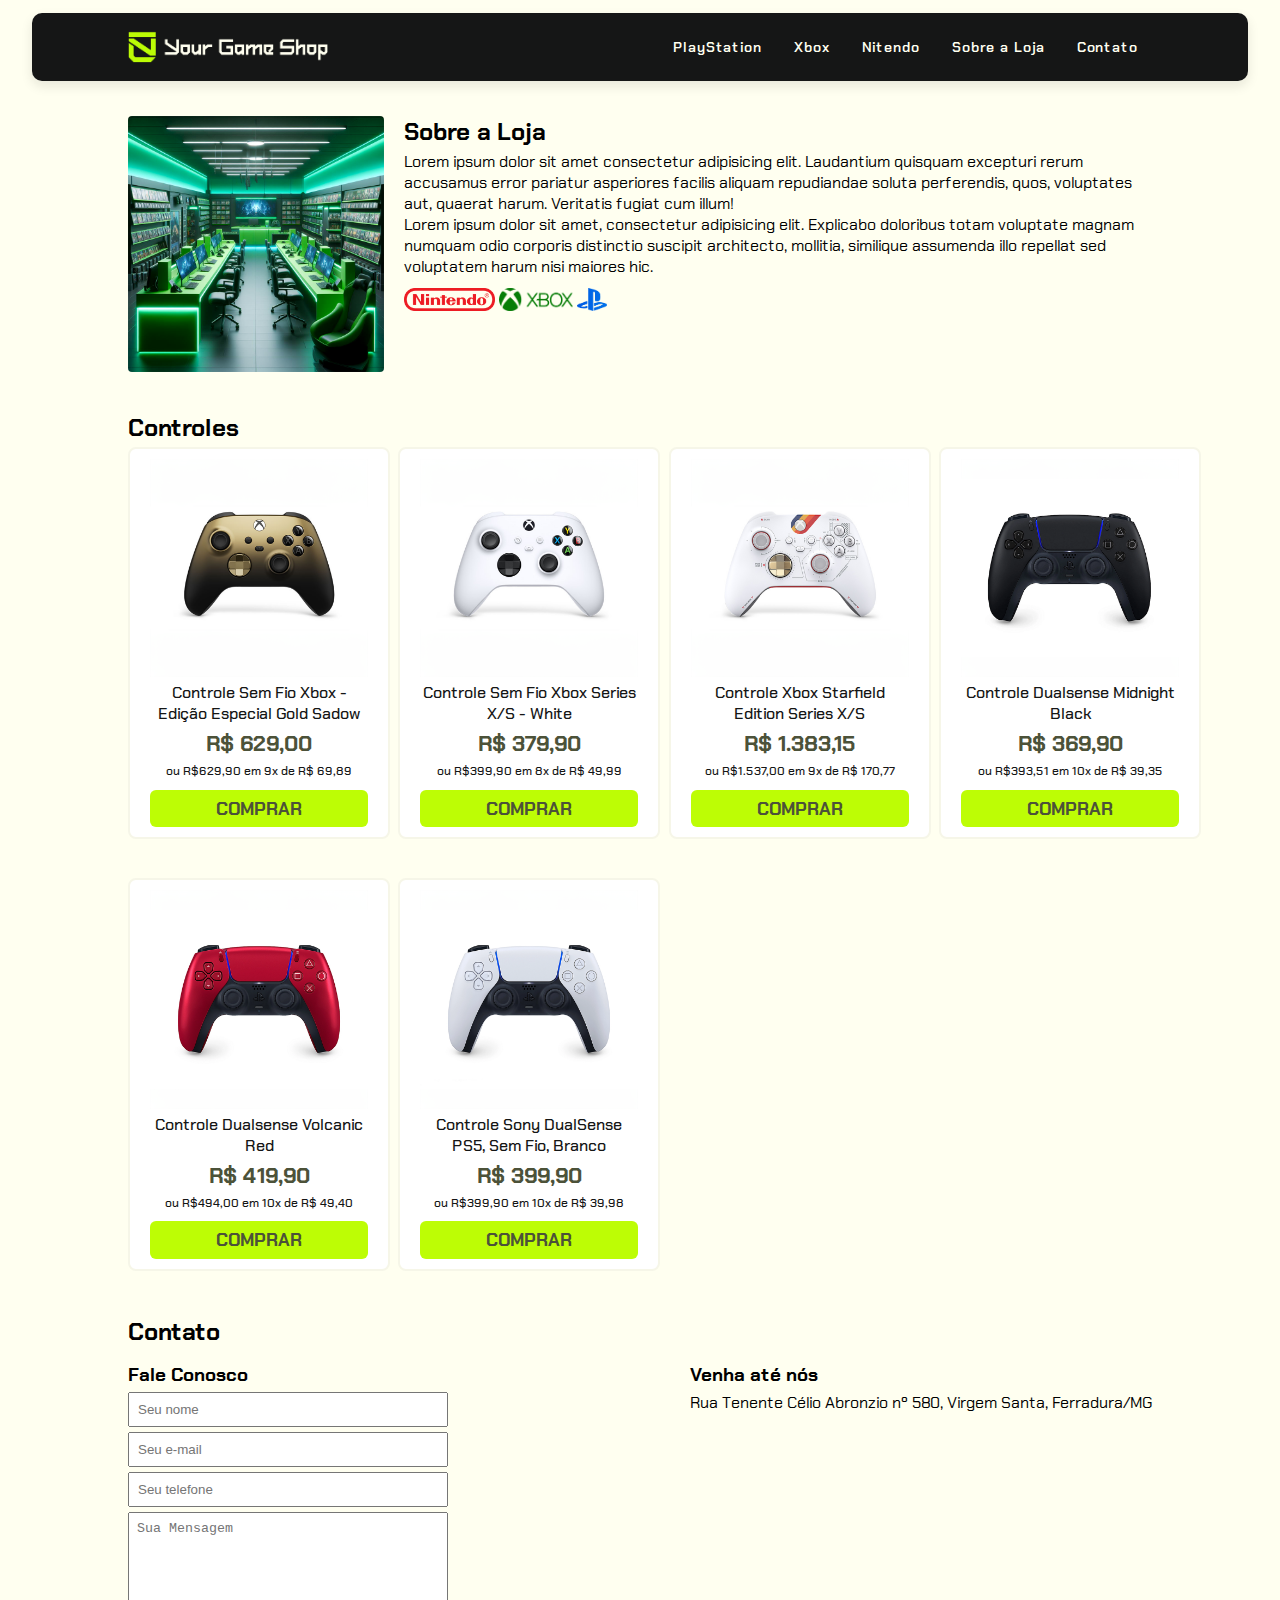
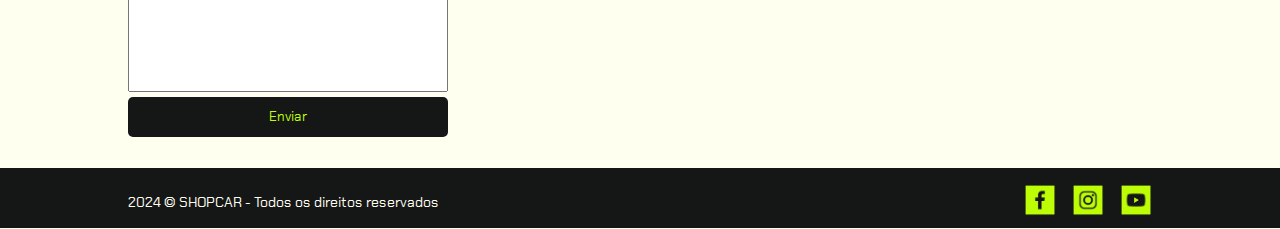
<file: index.html>
<!DOCTYPE html>
<html lang="pt-BR">
<head>
    <meta charset="UTF-8">
    <meta http-equiv="X-UA-Compatible" content="IE=edge">
    <meta name="viewport" content="width=device-width, initial-scale=1.0">
    <title>YGS - A sua Loja de Games </title>
    <link rel="website icon" type="png" href="./images/logo_ygs_1.png">
    <link rel="stylesheet" href="main.css">
    <link rel="preconnect" href="https://fonts.googleapis.com">
    <link rel="preconnect" href="https://fonts.gstatic.com" crossorigin>
    <link href="https://fonts.googleapis.com/css2?family=Chakra+Petch:ital,wght@0,300;0,400;0,500;0,700;1,300;1,700&family=Poppins:ital,wght@0,300;0,400;0,500;0,700;0,900;1,200;1,400;1,500;1,700&display=swap" rel="stylesheet">
</head>
<body>
<!-- MENU -->
    <header>
        <div class="container">
            <h1><a href="home.html"><img src="./images/top_site_ygs.png"></a></h1>
            <div class="botao-menu">
                <button type="button">MENU</button>
            </div>
            <nav class="col-7">
                <ul class="menu">
                    <li><a href="#">PlayStation</a>
                        <ul class="submenu">
                            <li><a href="#">Acessórios</a></li>
                            <li><a href="#">Console</a></li>
                            <li><a href="#">Jogos</a></li>
                        </ul>
                    </li>
                    <li><a href="#">Xbox</a>
                        <ul class="submenu">
                            <li><a href="#">Acessórios</a></li>
                            <li><a href="#">Console</a></li>
                            <li><a href="#">Jogos</a></li>
                        </ul>
                    </li>
                    <li><a href="#">Nitendo</a>
                        <ul class="submenu">
                            <li><a href="#">Acessórios - Switch</a></li>
                            <li><a href="#">Console - Switch</a></li>
                            <li><a href="#">Jogos - Switch</a></li>
                        </ul>
                    </li>
                    <li>
                        <ul><a href="#">Sobre a Loja</a></ul>
                    </li>
                    <li>
                        <ul><a href="#">Contato</a></ul>
                    </li>
                </ul>
                <div class="clear"></div>
            </nav>
        </div>
        </div>
    </header>
<!-- ABOUT -->
    <section>
        <div class="container sobre">
            <img src="./images/sobre_a_ygs.png" alt="fachada da loja Your Game Shop">
            <div>
                <h2>Sobre a Loja</h2>
                <p>
                    Lorem ipsum dolor sit amet consectetur adipisicing elit. Laudantium quisquam excepturi rerum accusamus error pariatur asperiores facilis aliquam repudiandae soluta perferendis, quos, voluptates aut, quaerat harum. Veritatis fugiat cum illum!<br>
                    Lorem ipsum dolor sit amet, consectetur adipisicing elit. Explicabo doloribus totam voluptate magnam numquam odio corporis distinctio suscipit architecto, mollitia, similique assumenda illo repellat sed voluptatem harum nisi maiores hic.
                </p>
                <ul class="brands-list">
                    <li><img src="./images/Nintendo-Logo-PNG4.png" alt="Nitendo"></li>
                    <li><img src="./images/xbox.png" alt="Xbox"></li>
                    <li><img src="./images/PlayStation-Logo-PNG8.png" alt="Playstation"></li>
                </ul>
            </div>
        </div>
    </section>


    <div class="container conteudo">
        <section>
            <h2>Controles</h2>
                <ul class="produtos"> <!-- "article - produto" do outro código-->
                    <li class="produto"> <!-- "a" do outro código-->
                        <img src="./images/controle_xbox_dourado.png" alt="Controle Xbox Especial Gold">
                        <h3>Controle Sem Fio Xbox - Edição Especial Gold Sadow</h3>
                        <div>
                            <strong>R$ 629,00</strong>
                            <h5>ou R$629,90 em 9x de R$ 69,89</h5>
                        </div>
                        <button type="button">COMPRAR</button>
                    </li>
                    <li class="produto">
                        <img src="./images/controle_xbox_white.png" alt="Controle Xbox Series X/S - White">
                        <h3>Controle Sem Fio Xbox Series X/S - White</h3>
                        <div>
                            <strong>R$ 379,90</strong>
                            <h5>ou R$399,90 em 8x de R$ 49,99</h5>
                        </div>
                        <button type="button">COMPRAR</button>
                    </li>
                    <li class="produto">
                        <img src="./images/controle_xbox_starfield.png" alt="Controle Xbox Especial Gold">
                        <h3>Controle Xbox Starfield Edition Series X/S</h3>
                        <div>
                            <strong>R$ 1.383,15</strong>
                            <h5>ou R$1.537,00 em 9x de R$ 170,77</h5>
                        </div>
                        <button type="button">COMPRAR</button>
                    </li>
                    <li class="produto">
                        <img src="./images/dualsense-controller-midnight-black.png" alt="Controle Dualsense Midnight Black">
                        <h3>Controle Dualsense Midnight Black</h3>
                        <div>
                            <strong>R$ 369,90</strong>
                            <h5>ou R$393,51 em 10x de R$ 39,35</h5>
                        </div>
                        <button type="button">COMPRAR</button>
                    </li>
                    <li class="produto">
                        <img src="./images/dualsense-controller-Volcanic Red.png" alt="Controle Dualsense Volcanic Red">
                        <h3>Controle Dualsense Volcanic Red</h3>
                        <div>
                            <strong>R$ 419,90</strong>
                            <h5>ou R$494,00 em 10x de R$ 49,40</h5>
                        </div>
                        <button type="button">COMPRAR</button>
                    </li>
                    <li class="produto">
                        <img src="./images/dualsense-controller-white.png" alt="Controle Dualsense Branco">
                        <h3>Controle Sony DualSense PS5, Sem Fio, Branco</h3>
                        <div>
                            <strong>R$ 399,90</strong>
                            <h5>ou R$399,90 em 10x de R$ 39,98</h5>
                        </div>
                        <button type="button">COMPRAR</button>
                    </li>
                </ul>
        </section>
    </div>
<!-- CONTACT -->
    <section id="contact">
        <div class="container">
            <h2>Contato</h2>
            <div class="contact-methods">
                <div>
                    <h3>Fale Conosco</h3>
                    <form>
                        <input type="text" placeholder="Seu nome" required>
                        <input type="email" placeholder="Seu e-mail" required>
                        <input type="tel" placeholder="Seu telefone">
                        <textarea placeholder="Sua Mensagem" required></textarea>
                        <button type="submit">Enviar</button><br>
                    </form>
                </div>
<!--VENHA ATÉ NÓS-->
                <div>
                    <h3>Venha até nós</h3>
                    <p>Rua Tenente Célio Abronzio nº 580, Virgem Santa, Ferradura/MG</p>
                </div>
            </div>
        </div>
    </section>
    <footer>
        <div class="container container-flex">
            <p>2024 &copy; SHOPCAR - Todos os direitos reservados</p>
            <ul>
                <li><a href="#"><img src="./images/facebook_ygs.png" alt="Facebook"></a></li>
                <li><a href="#"><img src="./images/instagram_ygs.png" alt="Instagram"></a></li>
                <li><a href="#"><img src="./images/youtube_ygs.png" alt="Youtube"></a></li>
            </ul>
        </div>
    </footer>

    <script src="https://code.jquery.com/jquery-3.7.1.min.js" integrity="sha256-/JqT3SQfawRcv/BIHPThkBvs0OEvtFFmqPF/lYI/Cxo=" crossorigin="anonymous"></script>
    <script>
        $(document).ready(function() {
            $('.botao-menu button').click(function() {
                $('.menu').slideToggle();
            })
        })
    </script>
</body>
</html>
</file>
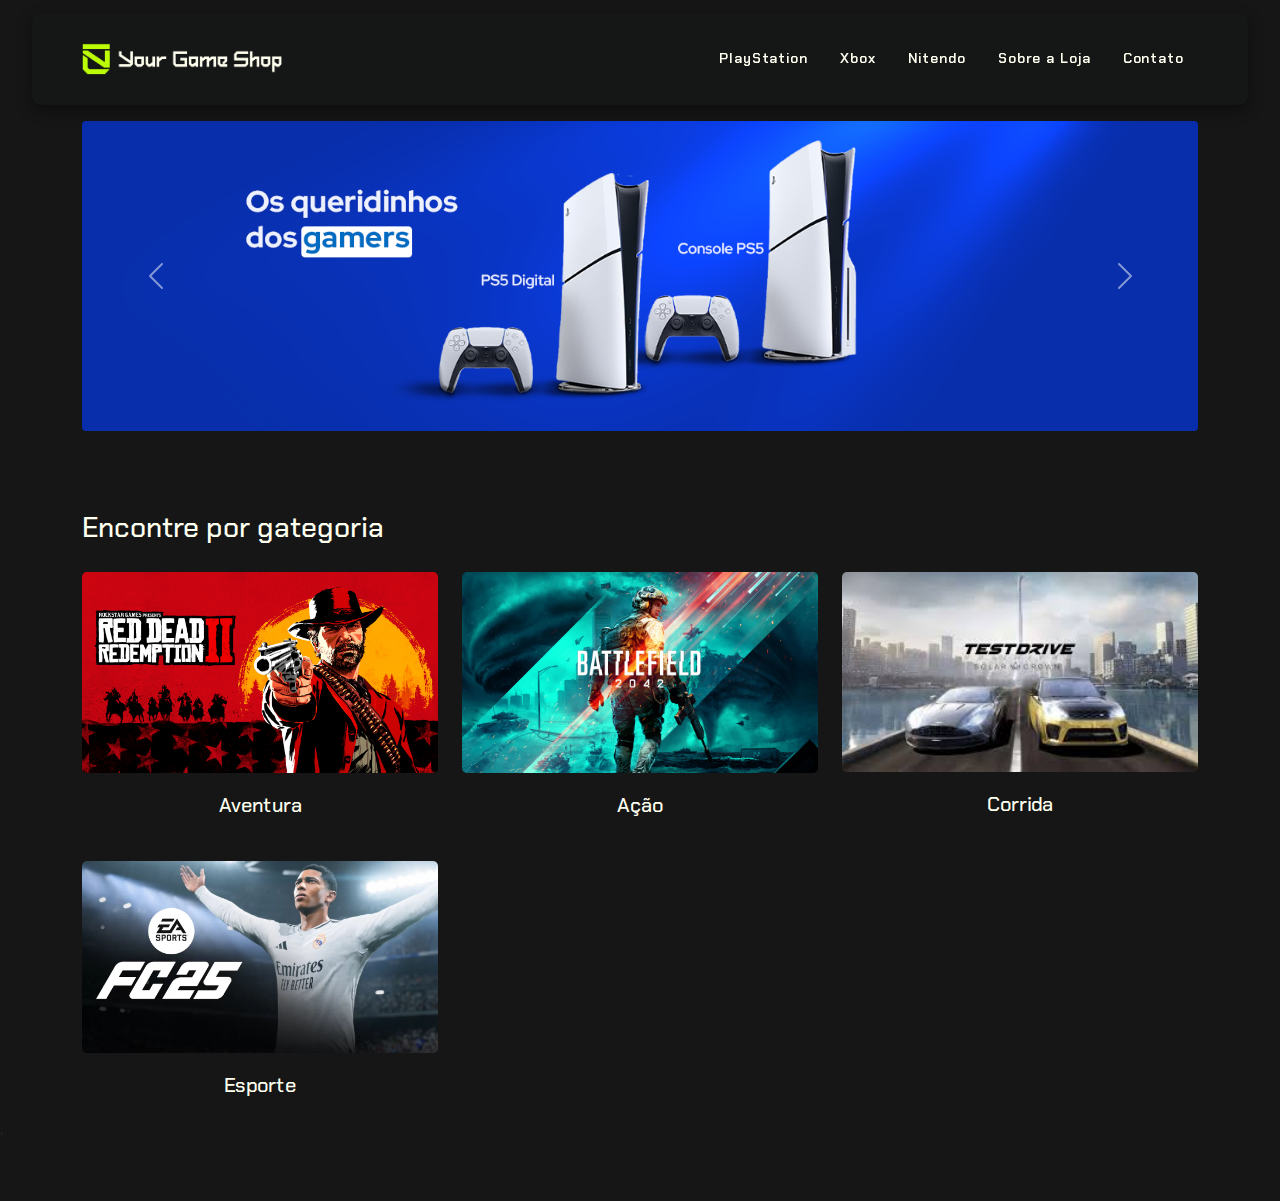
<file: home.html>
<!DOCTYPE html>
<html lang="en">
<head>
    <meta charset="UTF-8">
    <meta http-equiv="X-UA-Compatible" content="IE=edge">
    <meta name="viewport" content="width=device-width, initial-scale=1.0">
    <title>YGS - A sua Loja de Games </title>
    <link rel="website icon" type="png" href="./images/logo_ygs_1.png">
    <link rel="stylesheet" href="./lib/bootstrap.min.css">
    <link rel="preconnect" href="https://fonts.googleapis.com">
    <link rel="preconnect" href="https://fonts.gstatic.com" crossorigin>
    <link href="https://fonts.googleapis.com/css2?family=Chakra+Petch:ital,wght@0,300;0,400;0,500;0,700;1,300;1,700&family=Poppins:ital,wght@0,300;0,400;0,500;0,700;0,900;1,200;1,400;1,500;1,700&display=swap" rel="stylesheet">
</head>
<body>
    <header>
        <div class="container">
            <h1><a href="home.html"><img src="./images/top_site_ygs.png" alt="Logo" id="Logo"></a></h1>
            <div class="botao-menu">
                <button type="button">MENU</button>
            </div>
            <nav>
                <ul class="menu">
                    <li class="menu">PlayStation
                        <ul class="submenu">
                            <li><a href="#">Acessórios</a></li>
                            <li><a href="#">Console</a></li>
                            <li><a href="#">Jogos</a></li>
                        </ul>
                    </li>
                    <li class="menu">Xbox
                        <ul class="submenu">
                            <li class="dropdown-item"><a href="#">Acessórios</a></li>
                            <li class="dropdown-item"><a href="#">Console</a></li>
                            <li class="dropdown-item"><a href="#">Jogos</a></li>
                        </ul>
                    </li>
                    <li class="menu">Nitendo
                        <ul class="submenu">
                            <li><a href="#">Acessórios - Switch</a></li>
                            <li><a href="#">Console - Switch</a></li>
                            <li><a href="#">Jogos - Switch</a></li>
                        </ul>
                    </li>
                    <li>
                        <ul><a href="#">Sobre a Loja</a></ul>
                    </li>
                    <li>
                        <ul><a href="#">Contato</a></ul>
                    </li>
                </ul>
                <div class="clear"></div>
            </nav>
        </div>
        </div>
    </header>

    <div id="carousel-h" class="container carousel slide carousel-fade" data-bs-ride="carousel">
        <div class="carousel-inner">
            <div data-bs-interval="9500" class=" carousel-item active"><img class="d-block w-100" src="images/Show_ps5.png" alt="PS5"></div>
            <div data-bs-interval="9500" class=" carousel-item"><img class="d-block w-100" src="images/Show_xbox.png" alt="XBOXS"></div>
        </div>
        <button data-bs-target="#carousel-h" data-bs-slide="prev" class="carousel-control-prev" type="button">
            <span class="carousel-control-prev-icon"></span>
        </button>
        <button data-bs-target="#carousel-h" data-bs-slide="next" class="carousel-control-next" type="button">
            <span class="carousel-control-next-icon"></span>
        </button>
    </div>



    <div class="container container-card cards">
        <h3>Encontre por gategoria</h3>
            <div class="row row-cols-1 row-cols-md-2 row-cols-lg-3 g-4">
                <div class="col">
                <div class="card h-100">
                    <a href=""><img src="/images/RedDead.jpg" class="card-img-top" alt="readdeadr2"></a>
                    <div class="card-body">
                    <button><h5 class="card-title">Aventura</h5></button>
                    </div>
                </div>
                </div>
                <div class="col">
                <div class="card h-100">
                    <a href=""><img src="/images/battlefield2042.jpg" class="card-img-top" alt="..."></a>
                    <div class="card-body">
                    <button><h5 class="card-title">Ação</h5></button>
                    </div>
                </div>
                </div>
                <div class="col">
                <div class="card h-100">
                    <a href=""><img src="images/TestDrive.jpeg" class="card-img-top" alt="..."></a>
                    <div class="card-body">
                    <button><h5 class="card-title">Corrida</h5></button>
                    </div>
                </div>
                </div>
                <div class="col">
                <div class="card h-100">
                    <a href=""><img src="images/EA FC.webp" class="card-img-top" alt="..."></a>
                    <div class="card-body">
                    <button><h5 class="card-title">Esporte</h5></button>
                    </div>
                </div>
                </div>
            </div>
    </div>,

    
    <script src="./lib/bootstrap.bundle.min.js"></script>
    <script src="https://code.jquery.com/jquery-3.7.1.min.js" integrity="sha256-/JqT3SQfawRcv/BIHPThkBvs0OEvtFFmqPF/lYI/Cxo=" crossorigin="anonymous"></script>
    <script>
        $(document).ready(function() {
            $('.botao-menu button').click(function() {
                $('.menu').slideToggle();
            })
        })
    </script>
</body>
</html>
</file>
<file: main.css>
*{
    margin: 0;
    padding: 0;
    box-sizing: border-box;
}
html{
    overflow-x: hidden;
    height: 100%;
    position: relative;
}
body{
    background-color: #FFFFF0;
    font-family: "Chakra Petch", sans-serif;
    margin: 0;
    min-height: 100%;
    padding-bottom: 60px; /* altura do footer */
    position: relative;
    
}
header{
    padding: 18px 0;
    background-color: #151616;
    color: #FFFFF0;
    font-family: "Chakra Petch", sans-serif;
    font-size: 14px;
    font-weight: 600;
    letter-spacing: 0.1vh;
    border-radius: 10px;
    box-shadow: 0px 5px 12px   rgba(21, 22, 22, 0.1);
    width: 95vw;
    margin: 1vw auto;
}
header img{
    max-width: 200px;
    display: flex;
}
header nav>li {
    display: inline;
    margin-left: 20px;
}
header nav a{
    color: #FFFFF0;
    text-decoration: none;
}
header .container,
section .container{
    display: flex;
    align-items: center;
    justify-content: space-between;
}

.menu>li{
    float: left; /*PARA FICAR UM DO LADO DO OUTRO*/
    list-style: none;
    padding: 0 14px;
    border-left: 4px solid transparent ;
    position: relative;
}
.submenu{
    display: none;
    position: absolute;
    left: 0%;
    width: 200px;
    border-radius: 4px;
    background-color: #bdfd05;
    width: 200px;
    top: 100%;
}
.submenu a{
    color: #151616;
}
.submenu li{
    font-size: 12px;
    font-weight: 500;
    letter-spacing: 0;
}


.menu li:hover{
    border-color: #bdfd05;
}
.menu li:hover .submenu{
    display: block;
}

.submenu li {
    display: block;
    padding: 8px 12px;
}
.clear{
    clear: both;
}





.container{
    max-width: 1024px;
    width: 100%;
    margin: 0 auto;
}
section{
    margin-top: 30px;
    padding: 5px 0;
}
section .sobre{
    align-items: flex-start;
    margin-top: 0;
}
.sobre>img{
    width: 25%;
    margin-right: 20px;
    border-radius: 4px;
}
.brands-list img{
    max-height: 2.5vh;
    margin-top: 1.5%;
}
.brands-list li{
    display: inline;
}
h2{
    margin-bottom: 0.5vh;
}

.conteudo{
    display: grid;
    grid-template-columns: 80% 20%;
}
.produtos{
    display: grid;
    grid-template-columns: repeat(4, 32%); 
    column-gap: 1%;
    row-gap: 5%;
}
.produtos li{
    list-style-type: none;
    background-color: #ffffff;
    border: 2px solid #F6F6E8;
    border-radius: 8px;
    padding: 10px 20px;
}
.produtos h3{
    text-align: center;
    font-weight: 500;
    font-size: 16px;
    color: #151616;
    width: 100%;
    padding-bottom: 5px;
}
.produtos strong{
    font-size: 22px;
    font-weight: 700;
    color: #4C5239;
}
.produtos h5{
    font-weight: 500;
    font-size: 12px;
    padding-top: 5px;
    color: #151616;

}
.produto img{
    border-radius: 2px;
    width: 100%;
}
.produto>div{
    text-align: center;
}
.produto>button{
    margin-top: 5%;
    padding: 3%;
    width: 100%;
    background-color: #BDFD05;
    font-family: 'Chakra Petch', sans-serif;
    font-weight: 800;
    font-size: 18px;
    color: #4C5239;
    border: none;
    border-radius: 6px;
    cursor: pointer;
}

.contact-methods{
    display: flex;
    justify-content: space-between;
    margin-top: 15px;
}
#contact .container{
    display: block;
}
#contact h3{
    margin-bottom: 0.5vh;
}
form input,
form textarea,
form button{
    display: block;
    width: 320px;
    margin-bottom: 5px;
    padding: 8px;
}
form textarea{
    resize: none;
    height: 180px;
}
form button{
    background-color: #151616;
    color: #bdfd05;
    border-radius: 5px;
    font-family: 'Chakra Petch', sans-serif;
    border: none;
    cursor: pointer;
    height: 40px;
}
form button:hover{
    background-color: #bdfd05;
    color: #151616;
    transition: 0.2s;
}
input:focus, textarea:focus{
    outline-color: #FFFFF0;
}

.container-flex{
    display: flex;
}

#contact h2{
    margin-top: 5vh;
}
footer {
    background-color: #151616;
    color: #FFFFF0;
    padding-top: 16px;
    width: 100%;
    bottom: 0;
    color: #FFFFF0;
    height: 60px; /* altura do footer */
    left: 0;
    position: absolute;
    right: 0;
}
footer .container {
    display: flex;
    justify-content: space-between;
    align-items: center;
    padding-bottom: 8px;
}
footer li {
    list-style-type: none;
    margin-left: 16px;
}
footer p{
    font-size: 14px;
}
footer li img {
    height: 32px;
}
footer ul {
    display: flex;
}


@media screen and (max-width: 640px) {
    .conteudo{
        display: block;
    }

    .container {
        max-width: 90%;
    }

    section .sobre{
        display: block;
        margin-top: 0;
    }
    .sobre>img{
        width: 80%;
        border-radius: 6px;
        margin-right: 0;
    }
    .brands-list img{
        max-height: 2.5vh;
        margin-top: 2.5%;
    }
    .brands-list li{
        align-items: flex-start;
        margin-top: 0;
    }
    .sobre p{
        font-size: 1em;
    }

    .produtos{
        display: block;
    }

    .produtos .produto{
        margin-bottom: 20px;
    }
    #contact div{
        display: block;
    }

    footer {
        background-color: #151616;
        color: #FFFFF0;
        width: 100%;
        bottom: 0;
        color: #FFFFF0;
        left: 0;
        right: 0;
    }
    footer .container {
        display: flex;
        justify-content: space-between;
        align-items: center;
        padding-bottom: 8px;
    }
    footer p{
        font-size: 12px;
    }
    footer li {
        list-style-type: none;
        margin-left: 8px;
    }
    
    footer li img {
        height: 20px;
    }
    
    footer ul {
        display: flex;
    }
    
    header div.container {
    flex-direction: column;
    }
    header{
        padding: 10px 0;
    }
    .menu>li{
        clear: both;
    }
    .menu{
        display: none;
    }
    .submenu{
        display: none;
        border-radius: 4px;
        position: relative;
        border: none;
        width: 100%;

    }
    .submenu{
        background-color: #bdfd05;
        width: 100%;
        top: 100%;
        color: #151616;
    }
    .submenu li{
        display: block;
        padding: 8px 12px;
    }
    .nit a{
        color: #151616;
    }
    .botao-menu{
        display: flex;
        justify-content: center;
        margin-top: 10px;
        padding-bottom: 0px;
    }
    .botao-menu button{
        padding: 6px;
        background-color: #BDFD05;
        font-family: 'Chakra Petch', sans-serif;
        font-weight: 800;
        font-size: 12px;
        color: #4C5239;
        border: none;
        border-radius: 6px;
        cursor: pointer;
    }
}

@media screen and (min-width:641px) and (max-width: 1023px) {
    .container{
        max-width: 90%;
    }
    .menu>li{
        font-size: 12px;
    }
    header h1 img{
        max-width: 150px;
    }
    .botao-menu{
        display: none;
    }


    .sobre>img{
        width: 35%;
        border-radius: 6px;
        margin-right: 2%;
    }
    .brands-list img{
    max-height: 1.5vh;
    margin-top: 1.5%;
    }
    .brands-list li{
        align-items: flex-start;
        margin-top: 0;
    }
    .sobre p{
        font-size: 1em;
    }

    .produtos{
        display: grid;
        grid-template-columns: repeat(3, 40%); 
        column-gap: 2%;
        row-gap: 2%;
    }

    #contact div{
        display: block;
    }
}

@media screen and (min-width: 1024px) {
    .botao-menu{
        display: none;
    }
}
</file>
